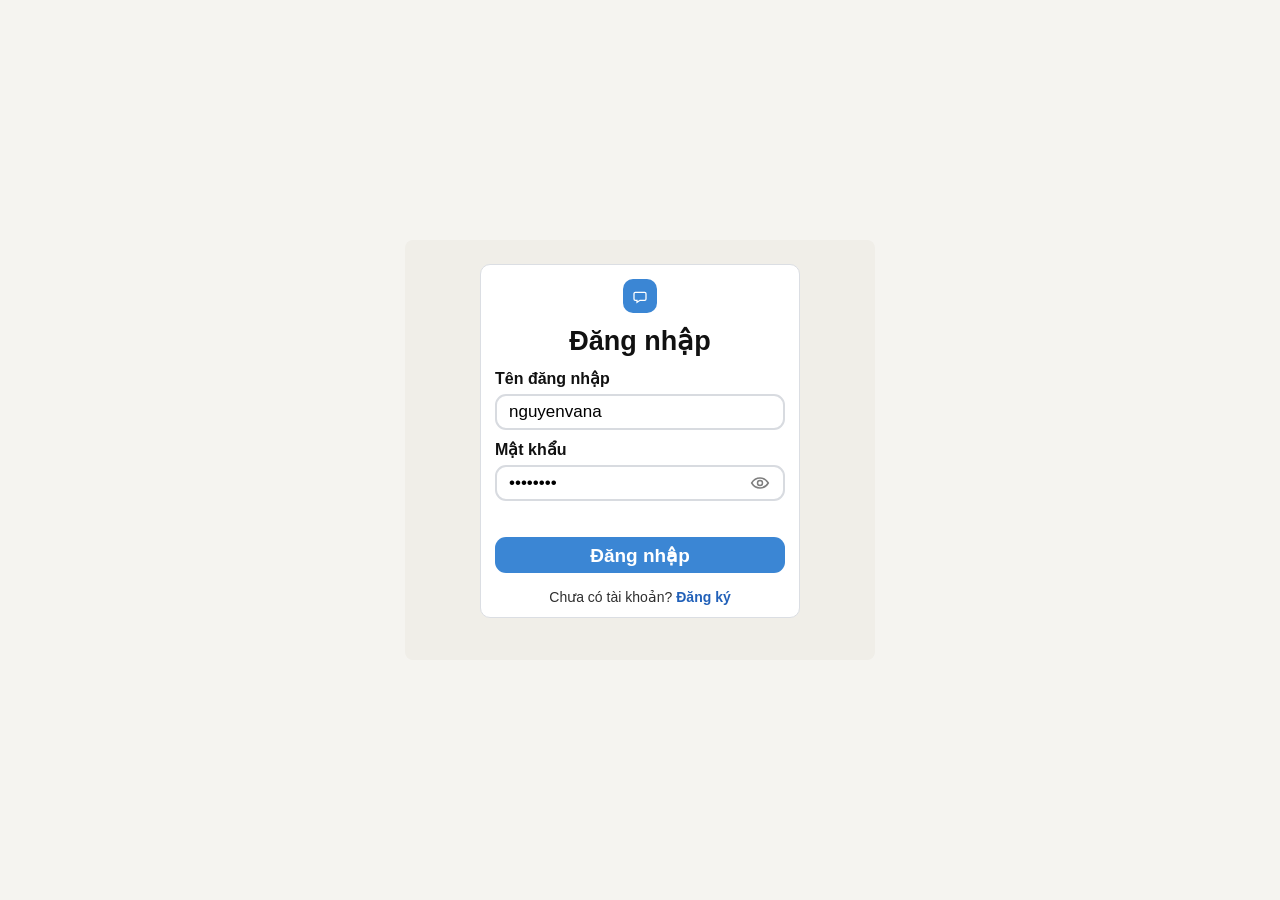
<file: src/main/resources/static/chat/index.html>
<!DOCTYPE html>
<html lang="vi">
<head>
  <meta charset="UTF-8">
  <meta name="viewport" content="width=device-width, initial-scale=1.0">
  <title>Chat Workspace</title>
  <link rel="stylesheet" href="./chat.css">
</head>
<body>
  <div class="page-bg">
    <main class="chat-app">
      <aside class="nav-col">
        <div class="avatar big">T</div>
        <nav class="menu">
          <button type="button" class="menu-item tab-btn active" data-tab="all">Tất cả chat</button>
          <button type="button" class="menu-item tab-btn" data-tab="groups">Nhóm</button>
          <button type="button" class="menu-item tab-btn" data-tab="friends">Bạn bè</button>
        </nav>
        <button type="button" class="settings-btn" id="logout-btn-nav" title="Đăng xuất">Đăng xuất</button>
      </aside>

      <section class="list-col">
        <div id="panel-all" class="list-panel">
          <p class="all-chat-hint">Chọn nhóm hoặc bạn bè bên dưới. Tạo nhóm / thêm bạn ở tab Nhóm hoặc Bạn bè.</p>
          <div class="all-chat-section">
            <h5 class="all-chat-label">Nhóm</h5>
            <div id="all-group-list"></div>
          </div>
          <div class="all-chat-section">
            <h5 class="all-chat-label">Bạn bè</h5>
            <div id="all-friend-list"></div>
          </div>
        </div>
        <div id="panel-groups" class="list-panel hidden">
          <div class="search-row group-actions">
            <input id="new-group-name" type="text" placeholder="Tên group mới">
            <button id="create-group-btn" type="button">Tạo</button>
          </div>
          <div class="search-row group-actions join-row">
            <input id="join-group-code" type="text" placeholder="Nhập mã group">
            <button id="join-group-btn" type="button">Join</button>
          </div>
          <p id="group-feedback" class="group-feedback"></p>
          <div id="group-list"></div>
        </div>
        <div id="panel-friends" class="list-panel hidden">
          <div class="search-row group-actions">
            <input id="friend-username-input" type="text" placeholder="Tên đăng nhập bạn bè">
            <button id="add-friend-btn" type="button">Thêm</button>
          </div>
          <p id="friend-feedback" class="group-feedback"></p>
          <div id="friend-list"></div>
        </div>
      </section>

      <section class="chat-col">
        <header class="chat-header">
          <div class="chat-header-inner">
            <div>
              <h3 id="chat-group-name">Chưa chọn group</h3>
              <p id="chat-group-code">Tạo hoặc join group để bắt đầu chat</p>
            </div>
            <div class="chat-header-actions">
              <button type="button" id="rename-group-btn" class="manage-group-btn">Đổi tên</button>
              <button type="button" id="leave-group-btn" class="leave-group-btn" disabled>Rời nhóm</button>
            </div>
          </div>
        </header>
        <div id="messages" class="messages"></div>
        <footer class="chat-input-row">
          <button id="attach-file-btn" class="icon-btn" type="button" title="Gửi file">📎</button>
          <button id="emoji-btn" class="icon-btn" type="button" title="Chèn emoji">😊</button>
          <input id="message-input" type="text" placeholder="Nhập tin nhắn">
          <button id="voice-btn" class="icon-btn" type="button" title="Ghi âm">🎤</button>
          <button id="send-message-btn" type="button">➤</button>
        </footer>
        <div id="emoji-picker" class="emoji-picker hidden"></div>
        <input id="file-input" type="file" class="hidden-file-input">
      </section>

      <aside class="info-col">
        <div class="team">
          <div class="avatar big dark">T</div>
          <h4 id="current-user"></h4>
          <p>Đang đăng nhập</p>
          <button type="button" id="logout-btn" class="logout-btn">Đăng xuất</button>
        </div>
        <div class="section">
          <div class="section-title">
            <h5>Members</h5><span id="member-role-badge" class="member-role-badge">member</span>
          </div>
          <div id="group-manage-tools" class="group-manage-tools hidden">
            <div class="manage-row">
              <input id="invite-username-input" type="text" placeholder="Mời user vào nhóm">
              <button id="invite-member-btn" type="button">Mời</button>
            </div>
          </div>
          <div id="member-list" class="member-list"></div>
        </div>
        <div class="section">
          <div class="section-title">
            <h5>Shared files</h5><a href="#">See all</a>
          </div>
          <ul class="files">
            <li>terms_of_reference.docx</li>
            <li>contracting_agreement.xls</li>
            <li>clientlogo.svg</li>
          </ul>
        </div>
      </aside>
    </main>
  </div>
  <script src="./chat.js"></script>
</body>
</html>
</file>
<file: src/main/resources/static/chat/chat.css>
:root {
  --blue-bg: #8eb1ec;
  --white: #ffffff;
  --line: #e7ebf2;
  --text: #1f2328;
  --muted: #6f7682;
  --chip: #f3f5f9;
  --primary: #2f80ed;
}

* { box-sizing: border-box; margin: 0; padding: 0; font-family: "Segoe UI", Arial, sans-serif; }

body { background: #f5f7fb; color: var(--text); }

.page-bg { min-height: 100vh; background: var(--blue-bg); padding: 28px; }

.chat-app {
  max-width: 1360px;
  margin: 0 auto;
  background: var(--white);
  border-radius: 16px;
  overflow: hidden;
  display: grid;
  grid-template-columns: 86px 310px 1fr 300px;
  min-height: 760px;
}

.nav-col { border-right: 1px solid var(--line); display: flex; flex-direction: column; align-items: center; padding: 14px 10px; gap: 14px; }
.avatar { width: 36px; height: 36px; border-radius: 50%; background: #d7e3f8; display: grid; place-items: center; font-weight: 700; color: #31507b; }
.avatar.big { width: 44px; height: 44px; }
.avatar.big.dark { background: #1a2f5e; color: #9cd6ff; }

.menu { display: flex; flex-direction: column; gap: 8px; width: 100%; }
.menu-item { border: 0; background: transparent; font-size: 12px; color: var(--muted); padding: 8px 4px; border-radius: 8px; cursor: pointer; }
.menu-item.active, .menu-item:hover { background: #eef3ff; color: var(--primary); }
.settings-btn { margin-top: auto; border: 0; background: transparent; color: var(--muted); font-size: 12px; cursor: pointer; }

.list-col { border-right: 1px solid var(--line); }
.list-panel.hidden { display: none; }
.all-chat-hint { font-size: 11px; color: var(--muted); padding: 10px 14px 6px; line-height: 1.35; }
.all-chat-section { border-bottom: 1px solid var(--line); }
.all-chat-section:last-child { border-bottom: 0; }
.all-chat-label { font-size: 12px; font-weight: 700; color: var(--muted); text-transform: uppercase; letter-spacing: 0.04em; padding: 10px 14px 6px; }
.search-row { padding: 14px; border-bottom: 1px solid var(--line); }
.search-row input { width: 100%; height: 38px; border: 1px solid var(--line); border-radius: 10px; padding: 0 12px; }
.group-actions { display: grid; grid-template-columns: 1fr 56px; gap: 8px; }
.group-actions button { border: 0; border-radius: 10px; background: var(--primary); color: #fff; cursor: pointer; font-size: 12px; }
.join-row { padding-top: 8px; }
.group-feedback { font-size: 12px; color: #cc3d3d; padding: 8px 14px; min-height: 26px; }
.room-item { display: grid; grid-template-columns: 36px 1fr auto; align-items: center; gap: 10px; padding: 12px 14px; border-bottom: 1px solid #f1f3f8; }
.room-item.active { background: #f5f8ff; }
.room-item .meta h4 { font-size: 14px; margin-bottom: 3px; }
.room-item .meta p { font-size: 12px; color: var(--muted); white-space: nowrap; overflow: hidden; text-overflow: ellipsis; max-width: 180px; }
.room-item span { font-size: 11px; color: var(--muted); }

.chat-col { display: grid; grid-template-rows: auto 1fr auto; border-right: 1px solid var(--line); }
.chat-header { padding: 16px 18px; border-bottom: 1px solid var(--line); }
.chat-header-inner { display: flex; align-items: flex-start; justify-content: space-between; gap: 12px; }
.chat-header-actions { display: flex; gap: 8px; align-items: center; }
.chat-header h3 { font-size: 18px; margin-bottom: 4px; }
.chat-header p { font-size: 12px; color: var(--muted); }
.manage-group-btn {
  border: 1px solid var(--line);
  background: #f7f9fd;
  color: #37527a;
  font-size: 12px;
  font-weight: 600;
  padding: 6px 10px;
  border-radius: 8px;
  cursor: pointer;
}
.leave-group-btn {
  flex-shrink: 0;
  border: 1px solid #e0a0a0;
  background: #fff5f5;
  color: #b32525;
  font-size: 12px;
  font-weight: 600;
  padding: 6px 10px;
  border-radius: 8px;
  cursor: pointer;
}
.leave-group-btn:hover:not(:disabled) { background: #ffe4e4; }
.leave-group-btn:disabled { opacity: 0.45; cursor: not-allowed; }
.messages { padding: 14px 18px; display: flex; flex-direction: column; gap: 10px; background: #fbfcff; overflow-y: auto; }
.empty-msg { color: var(--muted); font-size: 13px; padding: 8px 0; }
.msg { max-width: 62%; padding: 10px 12px; border-radius: 12px; font-size: 14px; line-height: 1.35; }
.msg small { display: block; margin-top: 5px; font-size: 11px; opacity: 0.7; text-align: right; }
.msg.left { background: #eceff4; }
.msg.right { background: var(--primary); color: #fff; margin-left: auto; }
.msg a { color: inherit; text-decoration: underline; }
.chat-img { max-width: min(100%, 280px); max-height: 220px; border-radius: 8px; display: block; margin-top: 6px; object-fit: contain; vertical-align: middle; }
.chat-input-row { display: grid; grid-template-columns: 36px 36px 1fr 36px 42px; gap: 8px; padding: 12px 14px; border-top: 1px solid var(--line); }
.chat-input-row input { height: 40px; border: 1px solid var(--line); border-radius: 10px; padding: 0 12px; }
.chat-input-row button { border: 0; border-radius: 10px; background: var(--primary); color: #fff; cursor: pointer; }
.icon-btn { background: #eef3fb !important; color: #344355 !important; font-size: 16px; }
.emoji-picker { display: flex; gap: 8px; padding: 10px 14px; border-top: 1px solid var(--line); background: #fff; }
.emoji-picker button { border: 0; background: #eef3fb; border-radius: 8px; width: 32px; height: 32px; cursor: pointer; font-size: 18px; }
.hidden-file-input {
  position: fixed;
  left: -9999px;
  top: 0;
  width: 1px;
  height: 1px;
  opacity: 0;
  overflow: hidden;
}
.hidden { display: none; }

.info-col { padding: 16px 14px; display: flex; flex-direction: column; gap: 16px; }
.team { text-align: center; }
.team .avatar { margin: 0 auto 10px; }
.team h4 { font-size: 16px; }
.team p { font-size: 12px; color: var(--muted); margin-top: 3px; }
.logout-btn {
  margin-top: 12px;
  width: 100%;
  border: 1px solid var(--line);
  background: var(--white);
  color: var(--muted);
  font-size: 12px;
  font-weight: 600;
  padding: 8px 12px;
  border-radius: 8px;
  cursor: pointer;
}
.logout-btn:hover { background: var(--chip); color: var(--text); }
.section-title { display: flex; justify-content: space-between; align-items: center; margin-bottom: 8px; }
.section-title h5 { font-size: 13px; }
.section-title a { font-size: 12px; color: var(--primary); text-decoration: none; }
.member-role-badge {
  font-size: 11px;
  text-transform: uppercase;
  letter-spacing: 0.04em;
  color: #54657d;
  background: #eef3fb;
  border-radius: 999px;
  padding: 2px 8px;
}
.group-manage-tools.hidden { display: none; }
.manage-row { display: grid; grid-template-columns: 1fr 52px; gap: 8px; margin-bottom: 8px; }
.manage-row input { height: 34px; border: 1px solid var(--line); border-radius: 8px; padding: 0 10px; font-size: 12px; }
.manage-row button { border: 0; border-radius: 8px; background: var(--primary); color: #fff; font-size: 12px; cursor: pointer; }
.member-list { display: flex; flex-direction: column; gap: 6px; }
.member-item { background: var(--chip); border-radius: 8px; padding: 8px; }
.member-top { display: flex; justify-content: space-between; align-items: center; gap: 8px; font-size: 12px; }
.role-chip { font-size: 10px; text-transform: uppercase; color: #536b90; background: #dfebff; padding: 2px 6px; border-radius: 999px; }
.member-actions { margin-top: 6px; display: flex; gap: 6px; }
.member-actions button { border: 1px solid #d6deeb; background: #fff; color: #455a78; border-radius: 7px; padding: 2px 6px; font-size: 11px; cursor: pointer; }
.member-actions .danger { border-color: #e4b6b6; color: #ae3030; background: #fff6f6; }
.files { list-style: none; display: flex; flex-direction: column; gap: 8px; }
.files li { background: var(--chip); border-radius: 8px; padding: 8px 10px; font-size: 12px; }

@media (max-width: 1200px) {
  .chat-app { grid-template-columns: 70px 260px 1fr; }
  .info-col { display: none; }
}

@media (max-width: 900px) {
  .chat-app { grid-template-columns: 1fr; }
  .nav-col, .list-col { display: none; }
}
</file>
<file: src/main/resources/static/auth/login.css>
:root {
  --bg: #f5f4f0;
  --card: #ffffff;
  --blue: #3b86d4;
  --blue-dark: #2f74bf;
  --text: #111111;
  --border: #d8dbe0;
  --danger: #d44d4d;
}

* {
  box-sizing: border-box;
  margin: 0;
  padding: 0;
  font-family: "Segoe UI", Arial, sans-serif;
}

body {
  min-height: 100vh;
  background: var(--bg);
  color: var(--text);
  display: flex;
  justify-content: center;
  align-items: center;
  padding: 8px;
}

.auth-shell {
  width: min(470px, 100%);
}

.panel {
  background: #f0eee8;
  border-radius: 8px;
  padding: 14px 14px 16px;
  min-height: 420px;
  display: flex;
  flex-direction: column;
}

.panel-tag {
  font-size: 16px;
  font-weight: 700;
  letter-spacing: 0.3px;
  margin-bottom: 10px;
  text-transform: uppercase;
  color: #3f3f3f;
}

.card {
  background: var(--card);
  border: 1px solid #dbdee3;
  border-radius: 10px;
  width: min(320px, 100%);
  margin: 0 auto;
  padding: 14px 14px 12px;
}

.chat-icon {
  width: 34px;
  height: 34px;
  margin: 0 auto 12px;
  border-radius: 10px;
  background: var(--blue);
  display: grid;
  place-items: center;
}

.chat-icon svg {
  width: 16px;
  height: 16px;
  stroke: #ffffff;
  stroke-width: 1.9;
  fill: none;
}

.title {
  text-align: center;
  font-size: 27px;
  font-weight: 700;
  margin-bottom: 12px;
}

.field {
  margin-bottom: 10px;
}

.field label {
  display: inline-block;
  font-size: 16px;
  font-weight: 700;
  margin-bottom: 6px;
}

.input {
  height: 36px;
  border-radius: 11px;
  border: 2px solid var(--border);
  padding: 0 12px;
  font-size: 17px;
  width: 100%;
  outline: none;
  transition: border-color 0.15s ease;
  background: #fff;
}

.input:focus {
  border-color: var(--blue);
}

.password-wrap {
  position: relative;
}

.password-wrap .input {
  padding-right: 48px;
}

.toggle-btn {
  border: 0;
  background: transparent;
  position: absolute;
  right: 13px;
  top: 50%;
  transform: translateY(-50%);
  color: #7e7e7e;
  cursor: pointer;
  display: grid;
  place-items: center;
  width: 24px;
  height: 24px;
}

.toggle-btn svg {
  width: 20px;
  height: 20px;
  stroke: currentColor;
  stroke-width: 1.8;
  fill: none;
}

.input.error {
  border-color: var(--danger);
}

.error-msg {
  margin-top: 6px;
  color: var(--danger);
  font-size: 15px;
  font-weight: 500;
  min-height: 18px;
}

.ok-msg {
  color: #1f8f47;
}

.submit-btn {
  margin-top: 8px;
  width: 100%;
  height: 36px;
  border: 0;
  border-radius: 11px;
  background: var(--blue);
  color: #fff;
  font-size: 19px;
  font-weight: 700;
  cursor: pointer;
  transition: background-color 0.15s ease;
}

.submit-btn:hover {
  background: var(--blue-dark);
}

.switch-link {
  margin-top: 16px;
  text-align: center;
  font-size: 14px;
  color: #2f2f2f;
}

.switch-link a {
  color: #2261b9;
  text-decoration: none;
  font-weight: 600;
}

.switch-link a:hover {
  text-decoration: underline;
}

.hidden {
  display: none;
}

@media (max-width: 980px) {
  .panel {
    min-height: 420px;
  }
}
</file>
